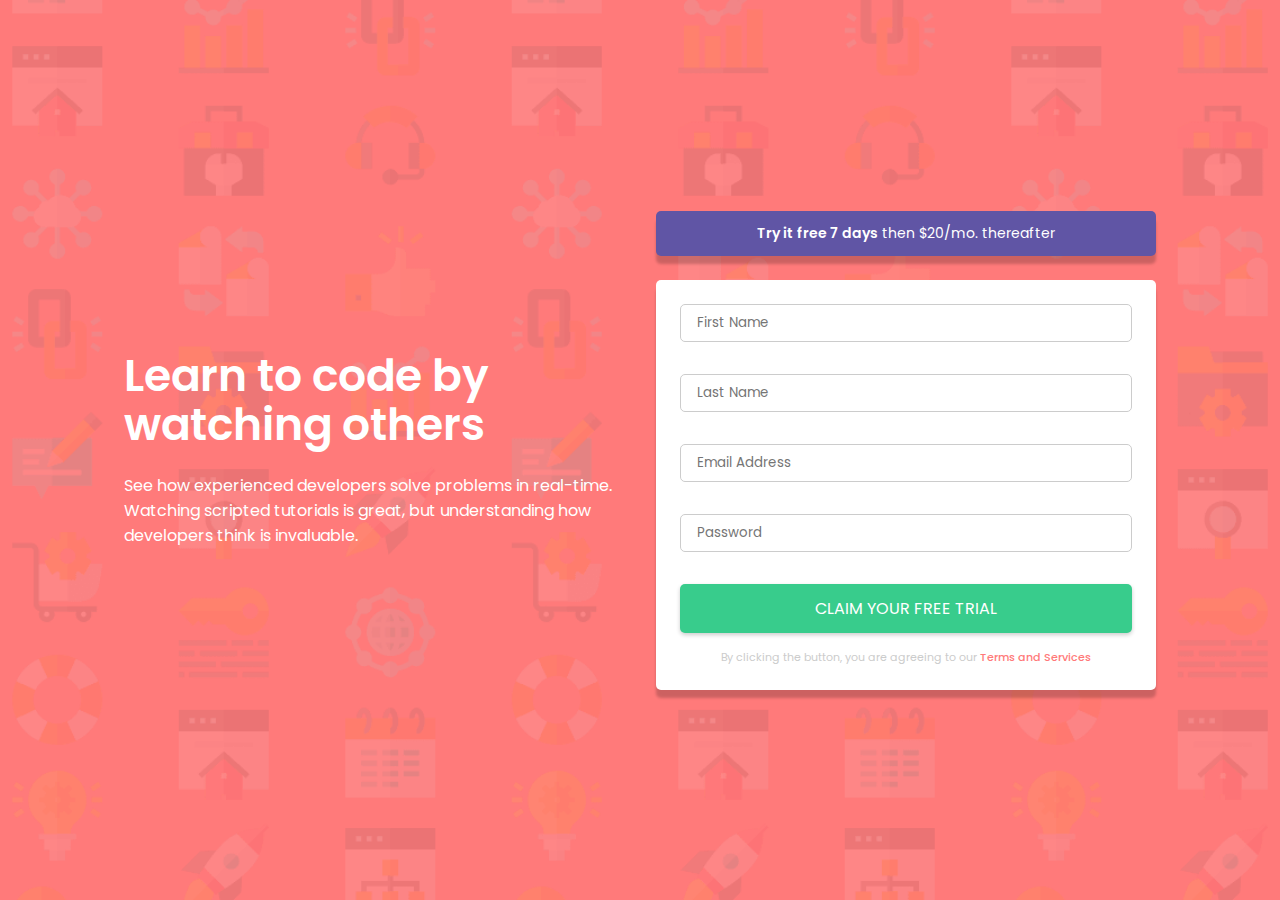
<file: index.html>
<!DOCTYPE html>
<html lang="en">
  <head>
    <meta charset="UTF-8" />
    <meta name="viewport" content="width=device-width, initial-scale=1.0" />

    <link rel="stylesheet" href="./css/style.css" />
    <link rel="stylesheet" href="./css/queries.css" />
    <script defer src="./js/script.js"></script>

    <link
      rel="icon"
      type="image/png"
      sizes="32x32"
      href="./images/favicon-32x32.png"
    />
    <link rel="preconnect" href="https://fonts.googleapis.com" />
    <link rel="preconnect" href="https://fonts.gstatic.com" crossorigin />
    <link
      href="https://fonts.googleapis.com/css2?family=Poppins:wght@400;500;600;700&display=swap"
      rel="stylesheet"
    />

    <title>Frontend Mentor | Intro component with sign up form</title>
  </head>
  <body>
    <div class="container">
      <div class="description">
        <h1>Learn to code by watching others</h1>
        <p>
          See how experienced developers solve problems in real-time. Watching
          scripted tutorials is great, but understanding how developers think is
          invaluable.
        </p>
      </div>
      <div class="form-container">
        <div class="try-it-free">
          <span>Try it free 7 days</span> then $20/mo. thereafter
        </div>
        <form class="form" action="/">
          <div class="input-form">
            <input
              type="text"
              placeholder="First Name"
              name="First-Name"
              class="first-name"
            />
            <div class="error">&zwnj;</div>
            <svg
              class="error-icon"
              width="24"
              height="24"
              xmlns="http://www.w3.org/2000/svg"
            >
              <g fill="none" fill-rule="evenodd">
                <circle fill="#FF7979" cx="12" cy="12" r="12" />
                <rect fill="#FFF" x="11" y="6" width="2" height="9" rx="1" />
                <rect fill="#FFF" x="11" y="17" width="2" height="2" rx="1" />
              </g>
            </svg>
          </div>
          <div class="input-form">
            <input
              type="text"
              placeholder="Last Name"
              name="Last-Name"
              class="last-name"
            />
            <div class="error">&zwnj;</div>
            <svg
              class="error-icon"
              width="24"
              height="24"
              xmlns="http://www.w3.org/2000/svg"
            >
              <g fill="none" fill-rule="evenodd">
                <circle fill="#FF7979" cx="12" cy="12" r="12" />
                <rect fill="#FFF" x="11" y="6" width="2" height="9" rx="1" />
                <rect fill="#FFF" x="11" y="17" width="2" height="2" rx="1" />
              </g>
            </svg>
          </div>
          <div class="input-form">
            <input
              type="text"
              placeholder="Email Address"
              name="email"
              class="email"
            />
            <div class="error">&zwnj;</div>
            <svg
              class="error-icon"
              width="24"
              height="24"
              xmlns="http://www.w3.org/2000/svg"
            >
              <g fill="none" fill-rule="evenodd">
                <circle fill="#FF7979" cx="12" cy="12" r="12" />
                <rect fill="#FFF" x="11" y="6" width="2" height="9" rx="1" />
                <rect fill="#FFF" x="11" y="17" width="2" height="2" rx="1" />
              </g>
            </svg>
          </div>
          <div class="input-form">
            <input
              type="password"
              placeholder="Password"
              name="password"
              class="password"
            />
            <div class="error">&zwnj;</div>
            <svg
              class="error-icon"
              width="24"
              height="24"
              xmlns="http://www.w3.org/2000/svg"
            >
              <g fill="none" fill-rule="evenodd">
                <circle fill="#FF7979" cx="12" cy="12" r="12" />
                <rect fill="#FFF" x="11" y="6" width="2" height="9" rx="1" />
                <rect fill="#FFF" x="11" y="17" width="2" height="2" rx="1" />
              </g>
            </svg>
          </div>
          <button class="submit" type="submit">Claim your free trial</button>

          <footer>
            <p class="attribution">
              By clicking the button, you are agreeing to our
              <a href="#">Terms and Services</a>
            </p>
          </footer>
        </form>
      </div>
    </div>
  </body>
</html>
</file>
<file: css/style.css>
/* ## Colors

### Primary

- Red: hsl(0, 100%, 74%) 
- Green: hsl(154, 59%, 51%)

### Accent

- Blue: hsl(248, 32%, 49%)

### Neutral

- Dark Blue: hsl(249, 10%, 26%) 
- Grayish Blue: hsl(246, 25%, 77%) 

- Font sizes (px):
10 / 12 / 14 / 16 / 18 / 20 / 24 / 30 / 36 / 44 / 52 / 62 / 74 / 86 / 98

- Spacing system (px)
2 / 4 / 8 / 12 / 16 / 24 / 32 / 48 / 64 / 80 / 96 / 128
*/

:root {
  --red: hsl(0, 100%, 74%);
  --green: hsl(154, 59%, 51%);
  --blue: hsl(248, 32%, 49%);
  --dark-blue: hsl(249, 10%, 26%);
  --grayish-blue: hsl(246, 25%, 77%);
}

* {
  padding: 0;
  margin: 0;
  box-sizing: border-box;
  text-decoration: none;
  font-family: "Poppins", sans-serif;
}

html {
  font-size: 62.5%;
}

button {
  border: none;
  display: inline-block;
  cursor: pointer;
}

.container {
  display: grid;
  grid-template-columns: 1fr 1fr;
  gap: 3.2rem;
  background-image: url(../images/bg-intro-desktop.png);
  background-size: cover;
  background-position: center;
  background-repeat: no-repeat;
  background-color: var(--red);
  height: 100vh;
  padding: 2.4rem;
}

.description {
  display: flex;
  flex-direction: column;
  justify-content: center;
  align-items: flex-start;
  max-width: 50rem;
  color: white;
  justify-self: end;
}

.description h1 {
  font-size: 4.4rem;
  line-height: 1.1;
  margin-bottom: 2.4rem;
  font-weight: 600;
}

.description p {
  font-size: 1.6rem;
  font-weight: 400;
}

.form-container {
  display: flex;
  flex-direction: column;
  justify-content: center;
  align-items: center;
  max-width: 50rem;
}

.try-it-free {
  background-color: var(--blue);
  text-align: center;
  width: 100%;
  padding: 1.2rem 2.4rem;
  color: white;
  font-size: 1.4rem;
  font-weight: 400;
  border-radius: 5px;
  margin-bottom: 2.4rem;
  box-shadow: 0 8px 3px rgba(0, 0, 0, 0.2);
}

.try-it-free span {
  font-weight: 600;
}

.form {
  display: flex;
  flex-direction: column;
  justify-content: center;
  align-items: center;
  width: 100%;
  gap: 1.6rem;
  padding: 2.4rem;
  border-radius: 5px;
  background-color: white;
  box-shadow: 0 8px 3px rgba(0, 0, 0, 0.2);
}

.input-form {
  display: flex;
  align-items: center;
  justify-content: center;
  flex-direction: column;
  width: 100%;
}

.input-form input {
  width: 100%;
  padding: 0.8rem 1.6rem;
  border-radius: 5px;
  border: 1px solid #ccc;
}

.input-form input:focus {
  outline: none;
  border: 1px solid var(--blue);
}

/* .input-form.success input {
  border-color: #0aca77;
} */

.input-form.error input {
  border-color: var(--red);
}

.error {
  color: var(--red);
  display: inline-block;
  text-align: right;
  position: relative;
}

.error-icon {
  visibility: hidden;
  position: absolute;
  right: 5%;
  top: 12%;
}

.submit {
  background-color: var(--green);
  color: white;
  text-transform: uppercase;
  font-size: 1.6rem;
  padding: 1.2rem 2.4rem;
  border-radius: 5px;
  width: 100%;
  box-shadow: 0 2px 4px rgba(0, 0, 0, 0.2);
}

.submit:hover,
.submit:active {
  background-color: rgb(121, 201, 166);
  transform: scale(1.01);
  box-shadow: 0 3px 5px rgba(0, 0, 0, 0.2);
}

.attribution {
  font-size: 11px;
  text-align: center;
  font-weight: 400;
  color: #ccc;
}

.attribution a:link,
.attribution a:visited {
  color: var(--red);
  font-weight: 500;
}
</file>
<file: css/queries.css>
@media (max-width: 35em) {
  html {
    font-size: 50%;
  }

  .container {
    grid-template-columns: 1fr;
    gap: 0rem;
  }

  .description {
    text-align: center;
    justify-self: center;
  }

  .form-container {
    justify-self: center;
  }
}
</file>
